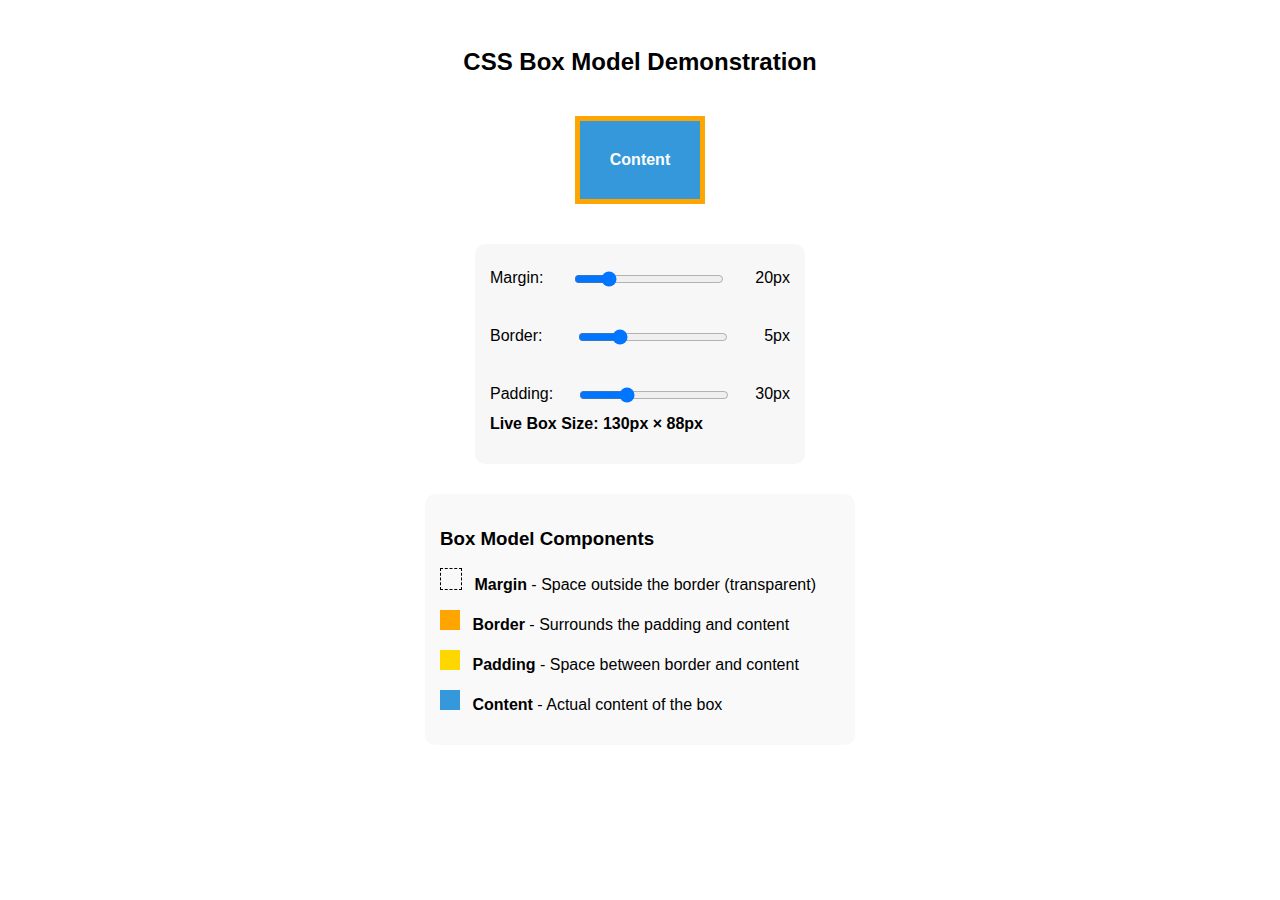
<file: index.html>
<!DOCTYPE html>
<html lang="en">
<head>
  <meta charset="UTF-8">
  <meta name="viewport" content="width=device-width, initial-scale=1.0">
  <title>CSS Box Model Demonstration</title>
  <link rel="stylesheet" href="style.css">
</head>
<body>
  <h2>CSS Box Model Demonstration</h2>
  <div id="box-container">
    <div id="box">Content</div>
  </div>
  <div class="controls">
    <label>Margin: 
      <input type="range" id="marginRange" min="0" max="100" value="20">
      <span id="marginValue">20px</span>
    </label>
    <br>
    <label>Border: 
      <input type="range" id="borderRange" min="0" max="20" value="5">
      <span id="borderValue">5px</span>
    </label>
    <br>
    <label>Padding: 
      <input type="range" id="paddingRange" min="0" max="100" value="30">
      <span id="paddingValue">30px</span>
    </label>
  </div>
  <div class="legend">
    <h3>Box Model Components</h3>
    <p><span class="legend-box margin"></span> <b>Margin</b> - Space outside the border (transparent)</p>
    <p><span class="legend-box border"></span> <b>Border</b> - Surrounds the padding and content</p>
    <p><span class="legend-box padding"></span> <b>Padding</b> - Space between border and content</p>
    <p><span class="legend-box content"></span> <b>Content</b> - Actual content of the box</p>
  </div>
  <script src="script.js"></script>
</body>
</html>
</file>
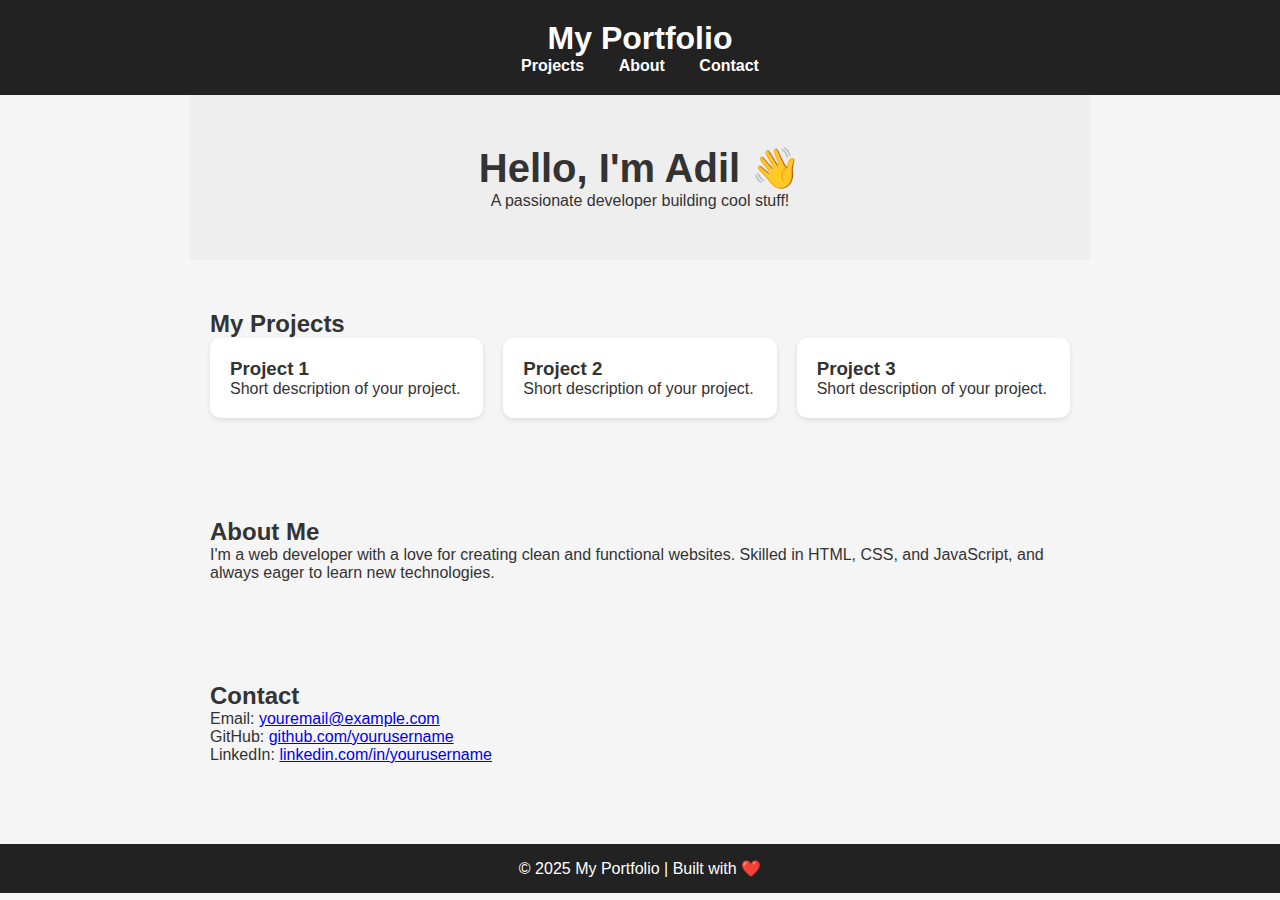
<file: 19-08-2025/index.html>
<!DOCTYPE html>
<html lang="en">
<head>
  <meta charset="UTF-8">
  <meta name="viewport" content="width=device-width, initial-scale=1.0">
  <title>My Portfolio</title>
  <!-- Correct CSS link -->
  <link rel="stylesheet" href="style.css">
</head>
<body>
  <header>
    <h1>My Portfolio</h1>
    <nav>
      <a href="#projects">Projects</a>
      <a href="#about">About</a>
      <a href="#contact">Contact</a>
    </nav>
  </header>

  <section class="hero">
    <h1>Hello, I'm Adil 👋</h1>
    <p>A passionate developer building cool stuff!</p>
  </section>

  <section id="projects">
    <h2>My Projects</h2>
    <div class="projects">
      <div class="project">
        <h3>Project 1</h3>
        <p>Short description of your project.</p>
      </div>
      <div class="project">
        <h3>Project 2</h3>
        <p>Short description of your project.</p>
      </div>
      <div class="project">
        <h3>Project 3</h3>
        <p>Short description of your project.</p>
      </div>
    </div>
  </section>

  <section id="about">
    <h2>About Me</h2>
    <p>
      I'm a web developer with a love for creating clean and functional websites.
      Skilled in HTML, CSS, and JavaScript, and always eager to learn new technologies.
    </p>
  </section>

  <section id="contact">
    <h2>Contact</h2>
    <p>Email: <a href="mailto:youremail@example.com">youremail@example.com</a></p>
    <p>GitHub: <a href="#">github.com/yourusername</a></p>
    <p>LinkedIn: <a href="#">linkedin.com/in/yourusername</a></p>
  </section>

  <footer>
    <p>&copy; 2025 My Portfolio | Built with ❤️</p>
  </footer>
</body>
</html>
</file>
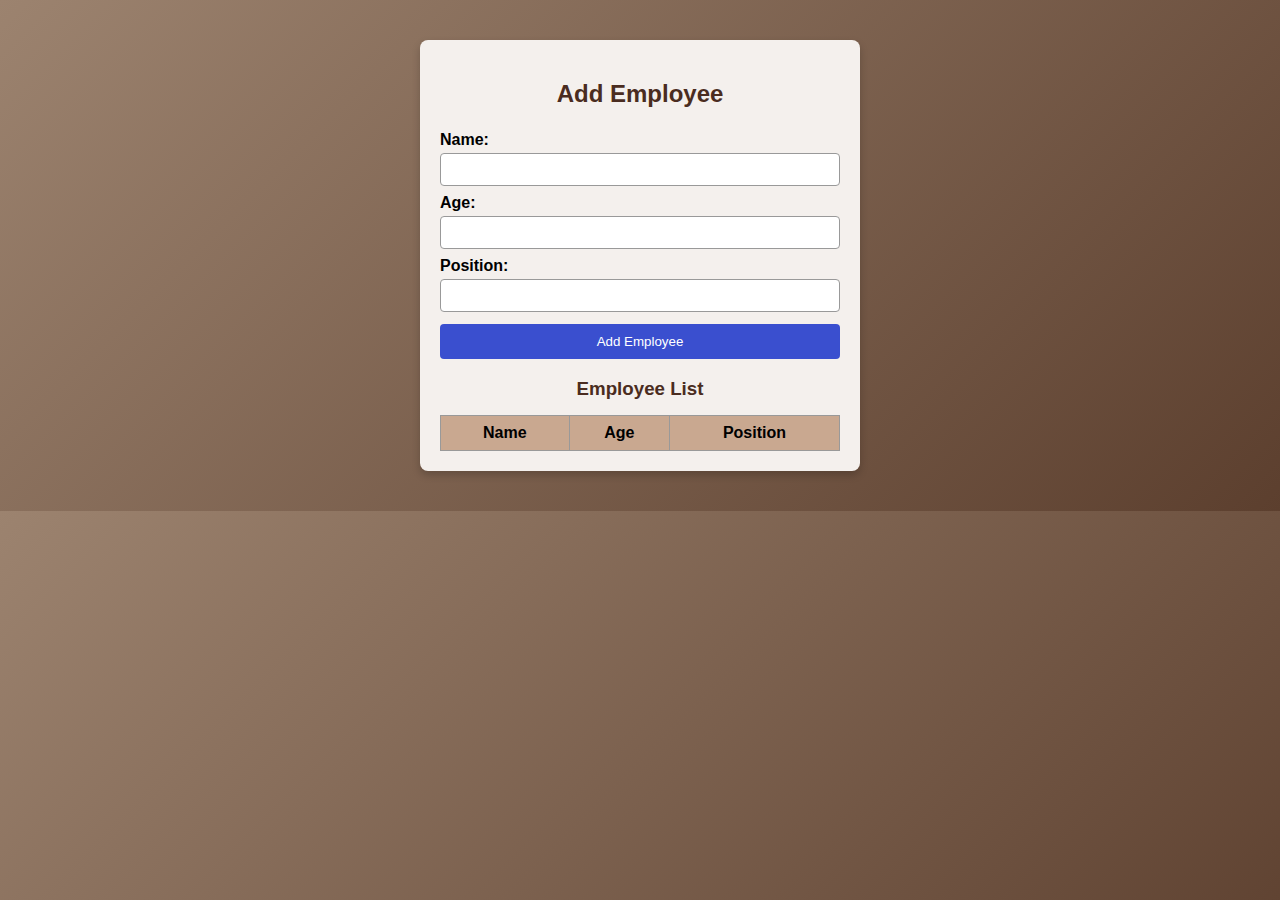
<file: 19-08-2025/registration/index.html>
<!DOCTYPE html>
<html lang="en">
<head>
  <meta charset="UTF-8">
  <title>Employee Registration</title>
  <link rel="stylesheet" href="sty.css">
</head>
<body>
  <div class="container">
    <h2>Add Employee</h2>
    <form id="employeeForm">
      <label for="name">Name:</label>
      <input type="text" id="name" required>

      <label for="age">Age:</label>
      <input type="number" id="age" required>

      <label for="position">Position:</label>
      <input type="text" id="position" required>

      <button type="submit">Add Employee</button>
    </form>

    <h3>Employee List</h3>
    <table id="employeeTable">
      <thead>
        <tr>
          <th>Name</th>
          <th>Age</th>
          <th>Position</th>
        </tr>
      </thead>
      <tbody>
        
      </tbody>
    </table>
  </div>
  <script src="spt.js"></script>
</body>
</html>
</file>
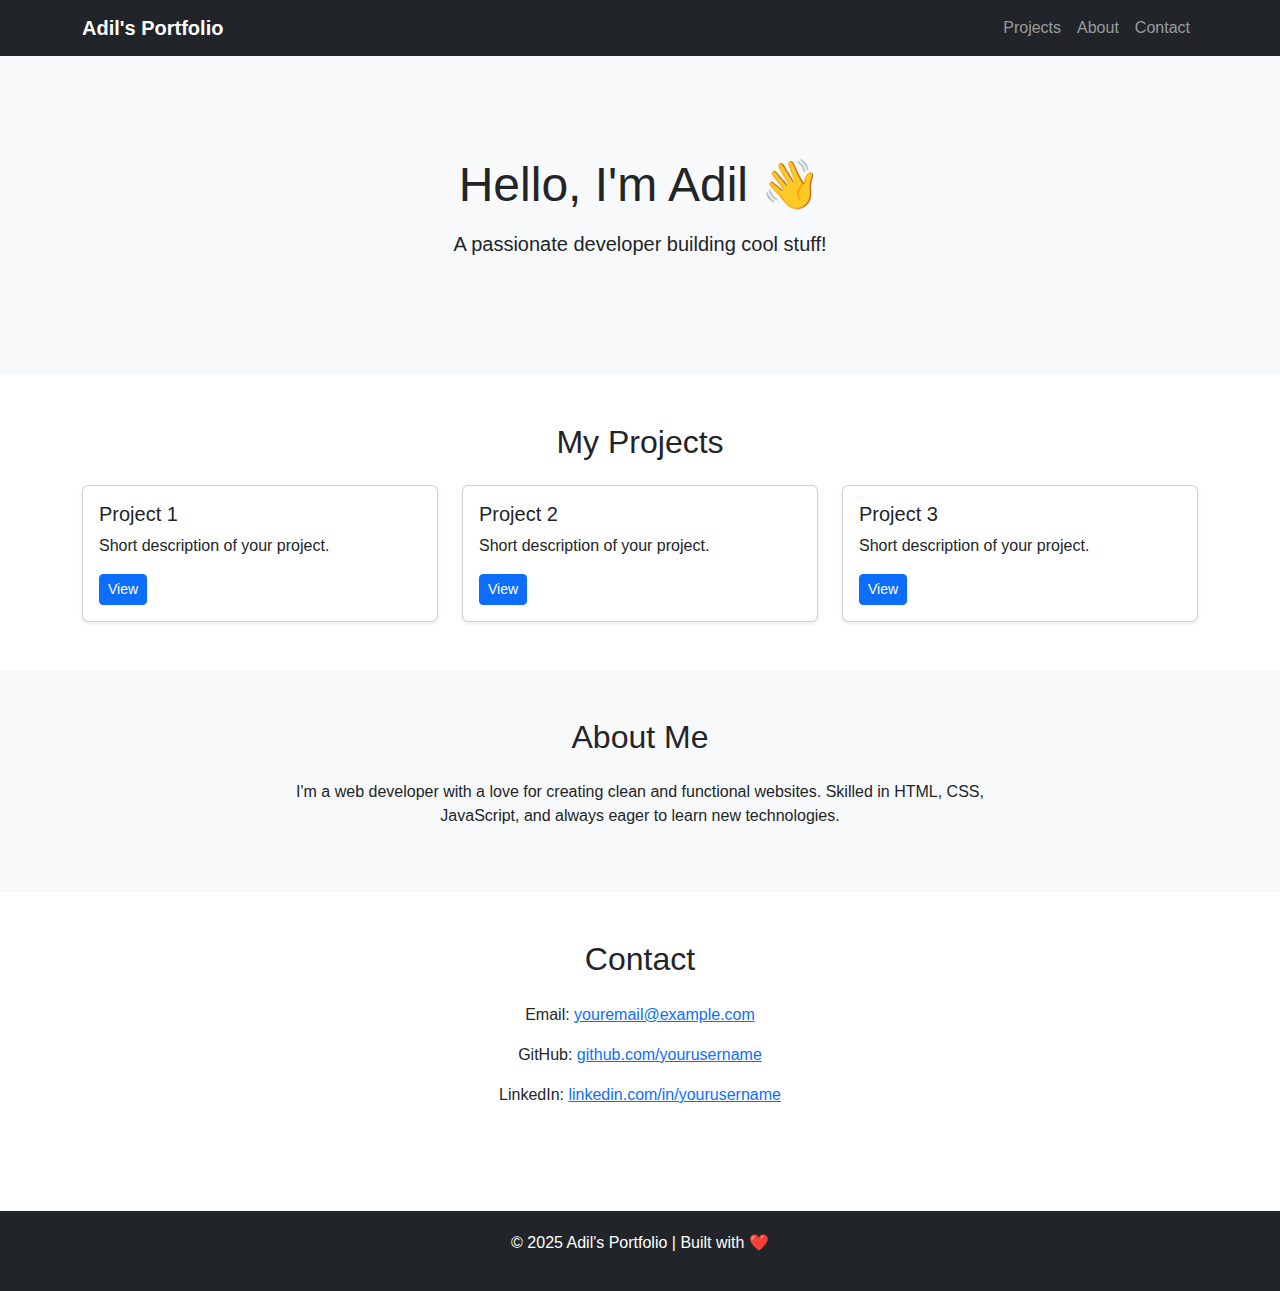
<file: 19-08-2025/bootstrapped/index1.html>
<!DOCTYPE html>
<html lang="en">
<head>
  <meta charset="UTF-8">
  <meta name="viewport" content="width=device-width, initial-scale=1.0">
  <title>Adil's Portfolio</title>

  <!-- Bootstrap CSS -->
  <link href="https://cdn.jsdelivr.net/npm/bootstrap@5.3.0/dist/css/bootstrap.min.css" rel="stylesheet">

  <style>
    body {
      font-family: Arial, sans-serif;
    }
    .hero {
      background: #f8f9fa;
      padding: 100px 20px;
      text-align: center;
    }
    .hero h1 {
      font-size: 3rem;
      margin-bottom: 15px;
    }
    .project-card {
      transition: transform 0.3s;
    }
    .project-card:hover {
      transform: translateY(-5px);
    }
    footer {
      background: #212529;
      color: white;
      text-align: center;
      padding: 20px;
      margin-top: 40px;
    }
  </style>
</head>
<body>

  <!-- Navbar -->
  <nav class="navbar navbar-expand-lg navbar-dark bg-dark">
    <div class="container">
      <a class="navbar-brand fw-bold" href="#">Adil's Portfolio</a>
      <button class="navbar-toggler" type="button" data-bs-toggle="collapse" data-bs-target="#navbarNav">
        <span class="navbar-toggler-icon"></span>
      </button>
      <div class="collapse navbar-collapse" id="navbarNav">
        <ul class="navbar-nav ms-auto">
          <li class="nav-item"><a class="nav-link" href="#projects">Projects</a></li>
          <li class="nav-item"><a class="nav-link" href="#about">About</a></li>
          <li class="nav-item"><a class="nav-link" href="#contact">Contact</a></li>
        </ul>
      </div>
    </div>
  </nav>

  <!-- Hero Section -->
  <section class="hero">
    <div class="container">
      <h1>Hello, I'm Adil 👋</h1>
      <p class="lead">A passionate developer building cool stuff!</p>
    </div>
  </section>

  <!-- Projects -->
  <section id="projects" class="py-5">
    <div class="container">
      <h2 class="text-center mb-4">My Projects</h2>
      <div class="row g-4">
        <div class="col-md-4">
          <div class="card project-card shadow-sm">
            <div class="card-body">
              <h5 class="card-title">Project 1</h5>
              <p class="card-text">Short description of your project.</p>
              <a href="#" class="btn btn-primary btn-sm">View</a>
            </div>
          </div>
        </div>
        <div class="col-md-4">
          <div class="card project-card shadow-sm">
            <div class="card-body">
              <h5 class="card-title">Project 2</h5>
              <p class="card-text">Short description of your project.</p>
              <a href="#" class="btn btn-primary btn-sm">View</a>
            </div>
          </div>
        </div>
        <div class="col-md-4">
          <div class="card project-card shadow-sm">
            <div class="card-body">
              <h5 class="card-title">Project 3</h5>
              <p class="card-text">Short description of your project.</p>
              <a href="#" class="btn btn-primary btn-sm">View</a>
            </div>
          </div>
        </div>
      </div>
    </div>
  </section>

  <!-- About -->
  <section id="about" class="py-5 bg-light">
    <div class="container">
      <h2 class="text-center mb-4">About Me</h2>
      <p class="text-center mx-auto" style="max-width: 700px;">
        I'm a web developer with a love for creating clean and functional websites.
        Skilled in HTML, CSS, JavaScript, and always eager to learn new technologies.
      </p>
    </div>
  </section>

  <!-- Contact -->
  <section id="contact" class="py-5">
    <div class="container">
      <h2 class="text-center mb-4">Contact</h2>
      <div class="text-center">
        <p>Email: <a href="mailto:youremail@example.com">youremail@example.com</a></p>
        <p>GitHub: <a href="#">github.com/yourusername</a></p>
        <p>LinkedIn: <a href="#">linkedin.com/in/yourusername</a></p>
      </div>
    </div>
  </section>

  <!-- Footer -->
  <footer>
    <p>&copy; 2025 Adil's Portfolio | Built with ❤️</p>
  </footer>

  <!-- Bootstrap JS -->
  <script src="https://cdn.jsdelivr.net/npm/bootstrap@5.3.0/dist/js/bootstrap.bundle.min.js"></script>
</body>
</html>
</file>
<file: style.css>
body {
  font-family: Arial, sans-serif;
  text-align: center;
  padding: 20px;
}

#box-container {
  display: flex;
  justify-content: center;
  margin: 20px 0;
}

#box {
  background: #3498db; /* Content */
  color: white;
  font-weight: bold;
  text-align: center;
  border: 5px solid orange;
  padding: 30px;
  margin: 20px;
}

.controls {
  margin: 20px auto;
  width: 300px;
  text-align: left;
  background: #f7f7f7;
  padding: 15px;
  border-radius: 10px;
}

.controls label {
  display: flex;
  justify-content: space-between;
  margin: 10px 0;
}

input[type="range"] {
  width: 150px;
}

.legend {
  text-align: left;
  margin: 30px auto;
  width: 400px;
  background: #f9f9f9;
  padding: 15px;
  border-radius: 10px;
}

.legend-box {
  display: inline-block;
  width: 20px;
  height: 20px;
  margin-right: 8px;
}

.margin { border: 1px dashed black; background: transparent; }
.border { background: orange; }
.padding { background: gold; }
.content { background: #3498db; }
</file>
<file: 19-08-2025/style.css>
* {
      margin: 0;
      padding: 0;
      box-sizing: border-box;
      font-family: Arial, sans-serif;
    }
    body {
      background: #f5f5f5;
      color: #333;
    }
    header {
      background: #222;
      color: white;
      padding: 20px;
      text-align: center;
    }
    header nav a {
      color: white;
      margin: 0 15px;
      text-decoration: none;
      font-weight: bold;
    }
    .hero {
      text-align: center;
      padding: 50px 20px;
      background: #eee;
    }
    .hero h1 {
      font-size: 2.5rem;
    }
    section {
      padding: 50px 20px;
      max-width: 900px;
      margin: auto;
    }
    .projects {
      display: grid;
      grid-template-columns: repeat(auto-fit, minmax(250px, 1fr));
      gap: 20px;
    }
    .project {
      background: white;
      padding: 20px;
      border-radius: 10px;
      box-shadow: 0 2px 5px rgba(0,0,0,0.1);
    }
    footer {
      text-align: center;
      background: #222;
      color: white;
      padding: 15px;
      margin-top: 30px;
    }
</file>
<file: 19-08-2025/registration/sty.css>
body {
  font-family: Arial, sans-serif;
  background: linear-gradient(135deg, #9c836f, #5c3f2e);
  margin: 0;
  padding: 0;
}

.container {
  width: 400px;
  margin: 40px auto;
  padding: 20px;
  background: #f4f0ed;
  border-radius: 8px;
  box-shadow: 0 4px 8px rgba(0,0,0,0.2);
}

h2, h3 {
  text-align: center;
  margin-bottom: 15px;
  color: #4a2c20;
}

form {
  display: flex;
  flex-direction: column;
}

label {
  margin: 8px 0 4px;
  font-weight: bold;
}

input {
  padding: 8px;
  border: 1px solid #999;
  border-radius: 4px;
}

button {
  margin-top: 12px;
  padding: 10px;
  background-color: #3a4fcf;
  color: white;
  border: none;
  border-radius: 4px;
  cursor: pointer;
}

button:hover {
  background-color: #2c3aa1;
}

table {
  width: 100%;
  border-collapse: collapse;
  margin-top: 10px;
}

th, td {
  border: 1px solid #999;
  padding: 8px;
  text-align: center;
}

th {
  background-color: #c9a890;
}
</file>
